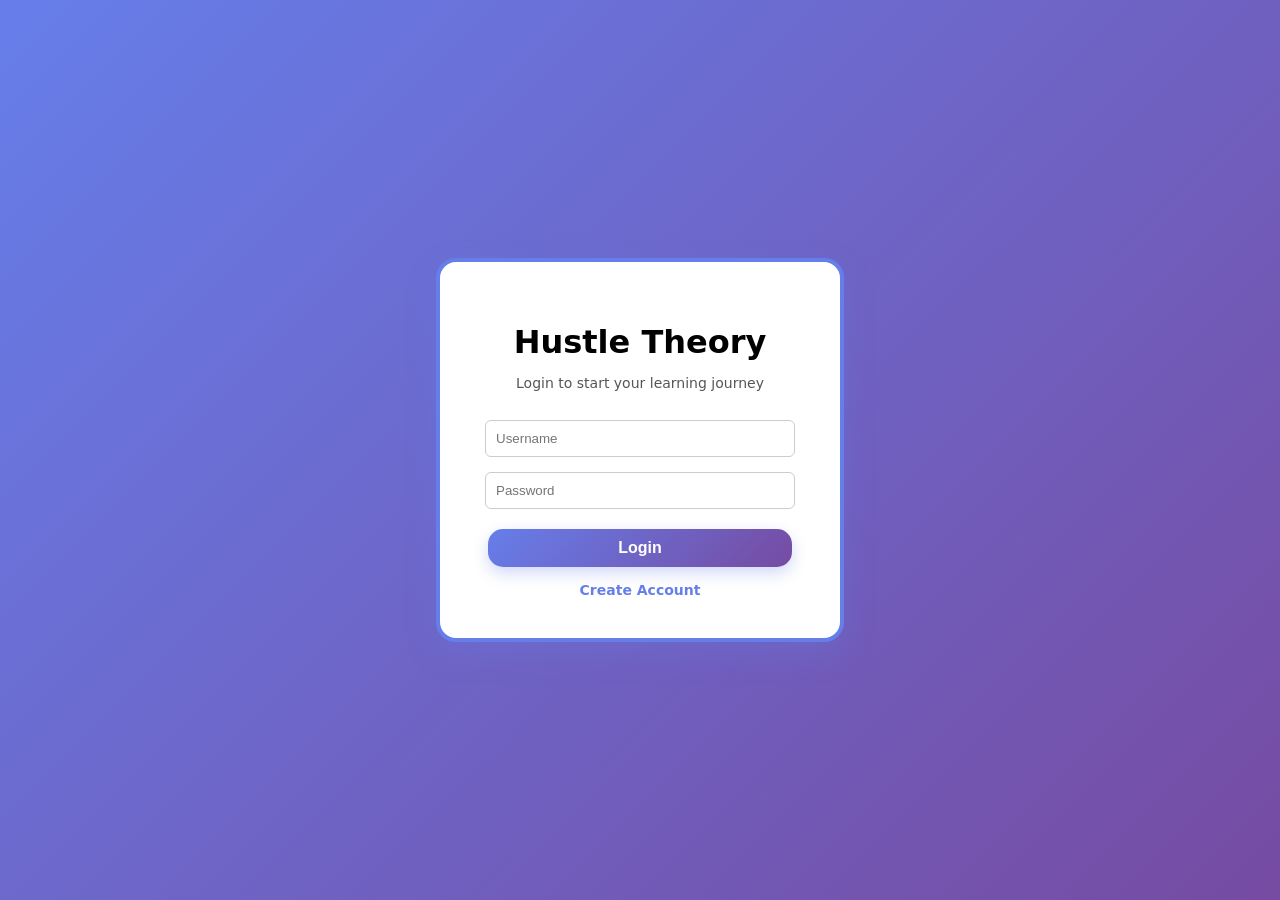
<file: index.html>
<!doctype html>
<html>
  <head>
    <title>Hustle Theory</title>
    <link rel="stylesheet" href="assets/css/style.css" />
  </head>

  <body class="dashboard-page">
    <!-- Smart Owl Mascot -->
    <div class="mascot bottom-right" id="mascot" onclick="showFinancialFact()">
      <div class="mascot-icon">🦉</div>
    </div>

    <!-- Fun Fact Popup Modal -->
    <div id="factModal" class="modal" style="display: none">
      <div class="modal-content">
        <span class="close" onclick="closeFactModal()">&times;</span>
        <div class="modal-owl">🦉</div>
        <h2>Fun Financial Fact! 💡</h2>
        <p id="factText"></p>
        <button onclick="showFinancialFact()" class="fact-btn">
          Tell me another!
        </button>
      </div>
    </div>

    <div class="navbar">
      <div><b>Hustle Theory</b></div>

      <div class="nav-links">
        <a href="#home">Home</a>
        <a href="#progress">Progress</a>
        <a href="#modules">Modules</a>
        <a href="#rewards">Rewards</a>
        <a href="wallet.html">E-Wallet</a>
        <a href="tracker.html">Tracker</a>
        <a href="challenge2.html">Challenges</a>
        <button onclick="logout()">Logout</button>
      </div>
    </div>
    <div class="hero" id="home">
      <h1>Hustle Theory</h1>
      <h2 id="welcomeUser"></h2>
      <h3>Financial Literacy Made Fun for Teens</h3>

      <p>
        Learn how to earn, save, invest, and stay safe with money through games
        and quizzes.
      </p>

      <button class="tracker-btn" onclick="openTracker()">
        📊 Track My Finances
      </button>

      <button onclick="startModule(1)">Start Learning</button>
    </div>

    <div class="dashboard-progress" id="progress">
      <h2>Your Progress</h2>

      <p id="progressText">Progress: 0% Completed</p>

      <div class="progress-bar">
        <div class="progress-fill"></div>
      </div>
    </div>

    <div class="modules" id="modules">
      <h2>Learning Modules</h2>

      <div class="module-container">
        <div class="module-card">
          <h3>💰 Income & Expenses</h3>
          <p>Learn how money comes and goes.</p>
          <p id="status1">Unlocked ✅</p>
          <button onclick="startModule(1)">Start</button>
        </div>

        <div class="module-card">
          <h3>📈 Investments</h3>
          <p>Understand how money grows.</p>
          <p id="status2">Locked 🔒</p>
          <button onclick="startModule(2)">Start</button>
        </div>

        <div class="module-card">
          <h3>🛡 Insurance</h3>
          <p>Protect yourself from risks.</p>
          <p id="status3">Locked 🔒</p>
          <button onclick="startModule(3)">Start</button>
        </div>

        <div class="module-card">
          <h3>🏛 Taxes</h3>
          <p>Learn why we pay taxes.</p>
          <p id="status4">Locked 🔒</p>
          <button onclick="startModule(4)">Start</button>
        </div>

        <div class="module-card">
          <h3>⚠ Financial Scams</h3>
          <p>Stay safe from fraud.</p>
          <p id="status5">Locked 🔒</p>
          <button onclick="startModule(5)">Start</button>
        </div>
      </div>
    </div>

    <div class="badges" id="rewards">
      <h2>Rewards & Badges</h2>

      <div id="badgeContainer">
        <p>No badges yet. Complete modules to unlock rewards!</p>
      </div>
    </div>

    <footer>
      <p>Hustle Theory – Financial Literacy for Teens</p>

      <p>College Project | 2026</p>

      <p>© 2026 Hustle Theory</p>
    </footer>

    <script src="assets/js/dashboard.js"></script>
    <script>
      // Kid-friendly content filter
      function isKidFriendly(text) {
        // Inappropriate words to filter
        const bannedWords = [
          "damn",
          "hell",
          "crap",
          "ass",
          "shit",
          "fuck",
          "bitch",
          "bastard",
          "dick",
          "pussy",
          "whore",
          "slut",
          "cunt",
          "cock",
          "piss",
          "suck",
          "sex",
          "porn",
          "xxx",
          "adult",
          "kill",
          "death",
          "die",
          "suicide",
          "drug",
          "alcohol",
          "cigarette",
          "cocaine",
          "heroin",
          "weed",
          "marijuana",
        ];

        const lowerText = text.toLowerCase();

        // Check if any banned words are in the text
        for (let word of bannedWords) {
          if (lowerText.includes(word)) {
            return false;
          }
        }

        // Check length - advice should be reasonable
        if (text.length > 500) {
          return false;
        }

        return true;
      }

      // Call Advice Slip API directly from JavaScript
      async function showFinancialFact() {
        let advice = null;
        let attempts = 0;
        const maxAttempts = 5; // Try up to 5 times to get clean advice

        try {
          // Keep fetching until we get kid-friendly advice
          while (attempts < maxAttempts && !advice) {
            const response = await fetch("https://api.adviceslip.com/advice");
            const data = await response.json();

            if (isKidFriendly(data.slip.advice)) {
              advice = data.slip.advice;
            }

            attempts++;
          }

          // If we got clean advice, show it
          if (advice) {
            document.getElementById("factText").innerText = advice;
            document.getElementById("factModal").style.display = "flex";
          } else {
            // Use fallback if we couldn't get clean advice
            throw new Error("Could not get appropriate advice");
          }
        } catch (error) {
          console.log("Using fallback advice");
          const fallbackAdvice = [
            "The best time to plant a tree was 20 years ago. The second best time is now.",
            "You're not as bad as you think you are.",
            "Don't forget to smile today!",
            "Success is not final, failure is not fatal.",
            "The only way to do great work is to love what you do.",
            "Every expert was once a beginner.",
            "Your potential is endless.",
            "Small progress is still progress.",
            "Today is a good day to learn something new.",
            "Be kind to yourself and others.",
            "Mistakes are how we learn and grow.",
            "You have the power to change your life.",
            "Great things take time.",
            "Your hard work will pay off.",
            "Believe in yourself and your dreams.",
          ];
          const randomAdvice =
            fallbackAdvice[Math.floor(Math.random() * fallbackAdvice.length)];
          document.getElementById("factText").innerText = randomAdvice;
          document.getElementById("factModal").style.display = "flex";
        }
      }

      function closeFactModal() {
        document.getElementById("factModal").style.display = "none";
      }

      // Close modal when clicking outside
      window.onclick = function (event) {
        const modal = document.getElementById("factModal");
        if (event.target === modal) {
          modal.style.display = "none";
        }
      };
    </script>
  </body>
</html>
</file>
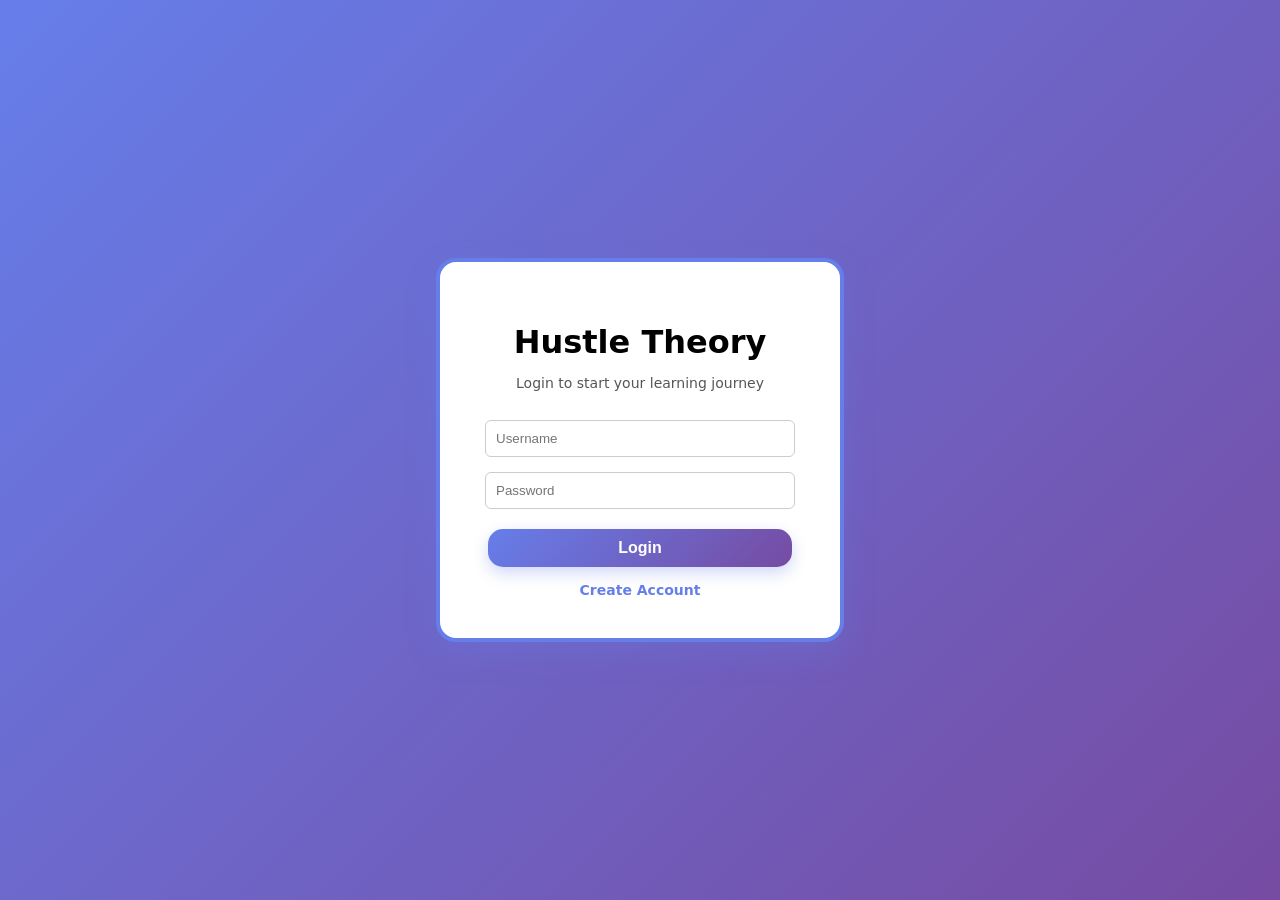
<file: auth.html>
<!doctype html>
<html>
  <head>
    <title>Login / Sign Up | Hustle Theory</title>
    <link rel="stylesheet" href="assets/css/style.css" />
  </head>
  <body class="auth-page">
    <div class="auth-box">
      <div id="loginView" class="auth-view active">
        <h1>Hustle Theory</h1>
        <p>Login to start your learning journey</p>
        <form
          onsubmit="
            login();
            return false;
          "
        >
          <input type="text" id="loginUser" placeholder="Username" />
          <input type="password" id="loginPass" placeholder="Password" />
          <button type="submit">Login</button>
        </form>
        <div class="auth-link">
          <a href="#" onclick="showSignup()">Create Account</a>
        </div>
      </div>
      <div id="signupView" class="auth-view">
        <h1>Create Account</h1>
        <input type="text" id="signupUser" placeholder="Username" />
        <input type="password" id="signupPass" placeholder="Password" />
        <button onclick="createAccount()">Sign Up</button>
        <div class="auth-link">
          Already have an account? <a href="#" onclick="showLogin()">Login</a>
        </div>
      </div>
    </div>
    <script src="assets/js/auth.js"></script>
  </body>
</html>
</file>
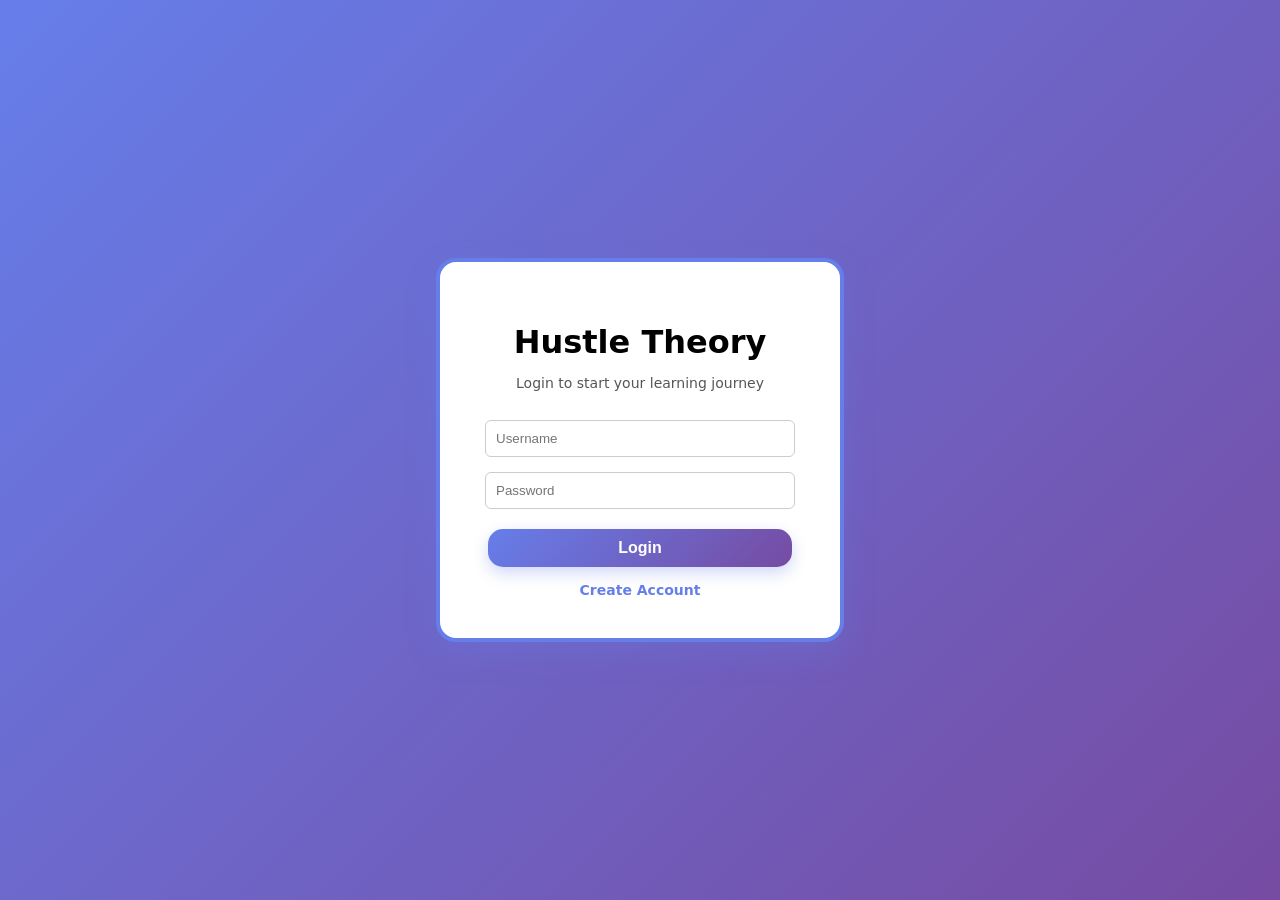
<file: challenge2.html>
<!DOCTYPE html>
<html>
  <head>
    <title>Financial Challenges - Hustle Theory</title>
    <link rel="stylesheet" href="assets/css/style.css" />
    <style>
      .challenges-container {
        max-width: 1200px;
        margin: 60px auto;
        padding: 20px;
      }

      .challenges-header {
        text-align: center;
        margin-bottom: 40px;
      }

      .challenges-header h1 {
        font-size: 2.5em;
        color: #2c3e50;
        margin-bottom: 10px;
      }

      .challenges-header p {
        font-size: 1.1em;
        color: #7f8c8d;
      }

      .stats-box {
        display: grid;
        grid-template-columns: repeat(auto-fit, minmax(200px, 1fr));
        gap: 20px;
        margin-bottom: 40px;
      }

      .stat-card {
        background: linear-gradient(135deg, #667eea 0%, #764ba2 100%);
        color: white;
        padding: 20px;
        border-radius: 10px;
        text-align: center;
      }

      .stat-card h3 {
        margin: 0 0 10px 0;
        font-size: 0.9em;
        opacity: 0.9;
      }

      .stat-value {
        font-size: 2.5em;
        font-weight: bold;
      }

      .challenges-grid {
        display: grid;
        grid-template-columns: repeat(auto-fill, minmax(300px, 1fr));
        gap: 25px;
        margin-bottom: 40px;
      }

      .challenge-card {
        background: white;
        border-radius: 12px;
        overflow: hidden;
        box-shadow: 0 5px 15px rgba(0, 0, 0, 0.1);
        transition: all 0.3s;
        cursor: pointer;
        border-top: 4px solid #667eea;
      }

      .challenge-card:hover {
        transform: translateY(-5px);
        box-shadow: 0 10px 25px rgba(0, 0, 0, 0.15);
      }

      .challenge-card.completed {
        opacity: 0.7;
        border-top-color: #28a745;
      }

      .challenge-icon {
        font-size: 3em;
        padding: 20px;
        text-align: center;
        background: linear-gradient(135deg, #667eea 0%, #764ba2 100%);
        color: white;
      }

      .challenge-card.completed .challenge-icon {
        background: linear-gradient(135deg, #28a745 0%, #20c997 100%);
      }

      .challenge-content {
        padding: 20px;
      }

      .challenge-title {
        font-size: 1.3em;
        font-weight: bold;
        color: #2c3e50;
        margin-bottom: 10px;
      }

      .challenge-description {
        color: #7f8c8d;
        margin-bottom: 15px;
        font-size: 0.95em;
        line-height: 1.5;
      }

      .challenge-reward {
        background: #f8f9fa;
        padding: 12px;
        border-radius: 6px;
        margin-bottom: 15px;
        display: flex;
        justify-content: space-between;
        align-items: center;
      }

      .reward-amount {
        background: #667eea;
        color: white;
        padding: 8px 15px;
        border-radius: 20px;
        font-weight: bold;
      }

      .challenge-button {
        width: 100%;
        padding: 12px;
        border: none;
        border-radius: 6px;
        background: #667eea;
        color: white;
        font-weight: bold;
        cursor: pointer;
        transition: all 0.3s;
      }

      .challenge-button:hover {
        background: #5568d3;
        transform: scale(1.02);
      }

      .challenge-button.completed {
        background: #28a745;
        cursor: default;
      }

      .challenge-button.completed:hover {
        background: #28a745;
        transform: none;
      }

      .challenge-detail-modal {
        position: fixed;
        top: 0;
        left: 0;
        width: 100%;
        height: 100%;
        background: rgba(0, 0, 0, 0.5);
        display: none;
        flex-direction: column;
        align-items: center;
        justify-content: center;
        z-index: 1000;
      }

      .challenge-detail-content {
        background: white;
        padding: 40px;
        border-radius: 15px;
        max-width: 600px;
        max-height: 80vh;
        overflow-y: auto;
        box-shadow: 0 10px 40px rgba(0, 0, 0, 0.3);
        animation: slideUp 0.3s ease;
      }

      @keyframes slideUp {
        from {
          transform: translateY(30px);
          opacity: 0;
        }
        to {
          transform: translateY(0);
          opacity: 1;
        }
      }

      .close-modal {
        float: right;
        font-size: 2em;
        cursor: pointer;
        color: #7f8c8d;
      }

      .close-modal:hover {
        color: #2c3e50;
      }

      .detail-icon {
        font-size: 4em;
        text-align: center;
        margin: 20px 0;
        clear: both;
      }

      .detail-title {
        font-size: 2em;
        color: #2c3e50;
        margin: 20px 0;
        text-align: center;
      }

      .detail-description {
        color: #34495e;
        line-height: 1.8;
        margin: 20px 0;
      }

      .detail-learning {
        background: #e8f4f8;
        padding: 15px;
        border-radius: 8px;
        margin: 20px 0;
        border-left: 4px solid #667eea;
      }

      .detail-learning h4 {
        margin: 0 0 10px 0;
        color: #667eea;
      }

      .detail-learning p {
        margin: 0;
        color: #34495e;
      }

      .detail-reward {
        background: #f0f8ff;
        padding: 15px;
        border-radius: 8px;
        margin: 20px 0;
        text-align: center;
        border: 2px solid #667eea;
      }

      .detail-reward p {
        margin: 0;
        color: #667eea;
        font-weight: bold;
        font-size: 1.2em;
      }

      .complete-challenge-btn {
        width: 100%;
        padding: 15px;
        background: linear-gradient(135deg, #667eea 0%, #764ba2 100%);
        color: white;
        border: none;
        border-radius: 8px;
        font-size: 1.1em;
        font-weight: bold;
        cursor: pointer;
        transition: all 0.3s;
        margin-top: 20px;
      }

      .complete-challenge-btn:hover {
        transform: scale(1.05);
        box-shadow: 0 5px 15px rgba(102, 126, 234, 0.4);
      }

      .complete-challenge-btn.completed {
        background: #28a745;
        cursor: default;
      }

      .back-link {
        display: inline-block;
        margin-bottom: 20px;
        color: #667eea;
        text-decoration: none;
        font-weight: bold;
      }

      .back-link:hover {
        text-decoration: underline;
      }
    </style>
  </head>

  <body class="challenge-page">
    <!-- Smart Owl Mascot -->
    <div class="mascot bottom-right" id="mascot" onclick="showFinancialFact()">
      <div class="mascot-icon">🦉</div>
    </div>

    <!-- Fun Fact Popup Modal -->
    <div id="factModal" class="modal" style="display: none">
      <div class="modal-content">
        <span class="close" onclick="closeFactModal()">&times;</span>
        <div class="modal-owl">🦉</div>
        <h2>Fun Financial Fact! 💡</h2>
        <p id="factText"></p>
        <button onclick="showFinancialFact()" class="fact-btn">
          Tell me another!
        </button>
      </div>
    </div>

    <div class="navbar">
      <div><b>Hustle Theory</b></div>

      <div class="nav-links">
        <a href="index.html">Home</a>
        <a href="index.html#progress">Progress</a>
        <a href="index.html#modules">Modules</a>
        <a href="index.html#rewards">Rewards</a>
        <a href="wallet.html">E-Wallet</a>
        <a href="tracker.html">Tracker</a>
        <button onclick="logout()">Logout</button>
      </div>
    </div>

    <div class="challenges-container">
      <a href="index.html" class="back-link">← Back to Dashboard</a>

      <div class="challenges-header">
        <h1>💰 Financial Challenges</h1>
        <p>Complete challenges to learn about money and earn rewards!</p>
      </div>

      <div class="stats-box">
        <div class="stat-card">
          <h3>Challenges Completed</h3>
          <div class="stat-value" id="completedCount">0</div>
        </div>
        <div class="stat-card">
          <h3>Total Earned</h3>
          <div class="stat-value" id="totalEarned">₹0</div>
        </div>
        <div class="stat-card">
          <h3>Learning Points</h3>
          <div class="stat-value" id="learningPoints">0</div>
        </div>
      </div>

      <div class="challenges-grid" id="challengesGrid"></div>
    </div>

    <!-- Challenge Detail Modal -->
    <div class="challenge-detail-modal" id="detailModal">
      <div class="challenge-detail-content">
        <span class="close-modal" onclick="closeDetail()">&times;</span>
        <div class="detail-icon" id="detailIcon"></div>
        <h2 class="detail-title" id="detailTitle"></h2>
        <div class="detail-description" id="detailDescription"></div>
        <div class="detail-learning" id="detailLearning"></div>
        <div class="detail-reward" id="detailReward"></div>
        <button class="complete-challenge-btn" id="completeBtn" onclick="completeChallenge()">
          Complete Challenge
        </button>
      </div>
    </div>

    <script src="assets/js/auth.js"></script>
    <script src="assets/js/challenge2.js"></script>
  </body>
</html>
</file>
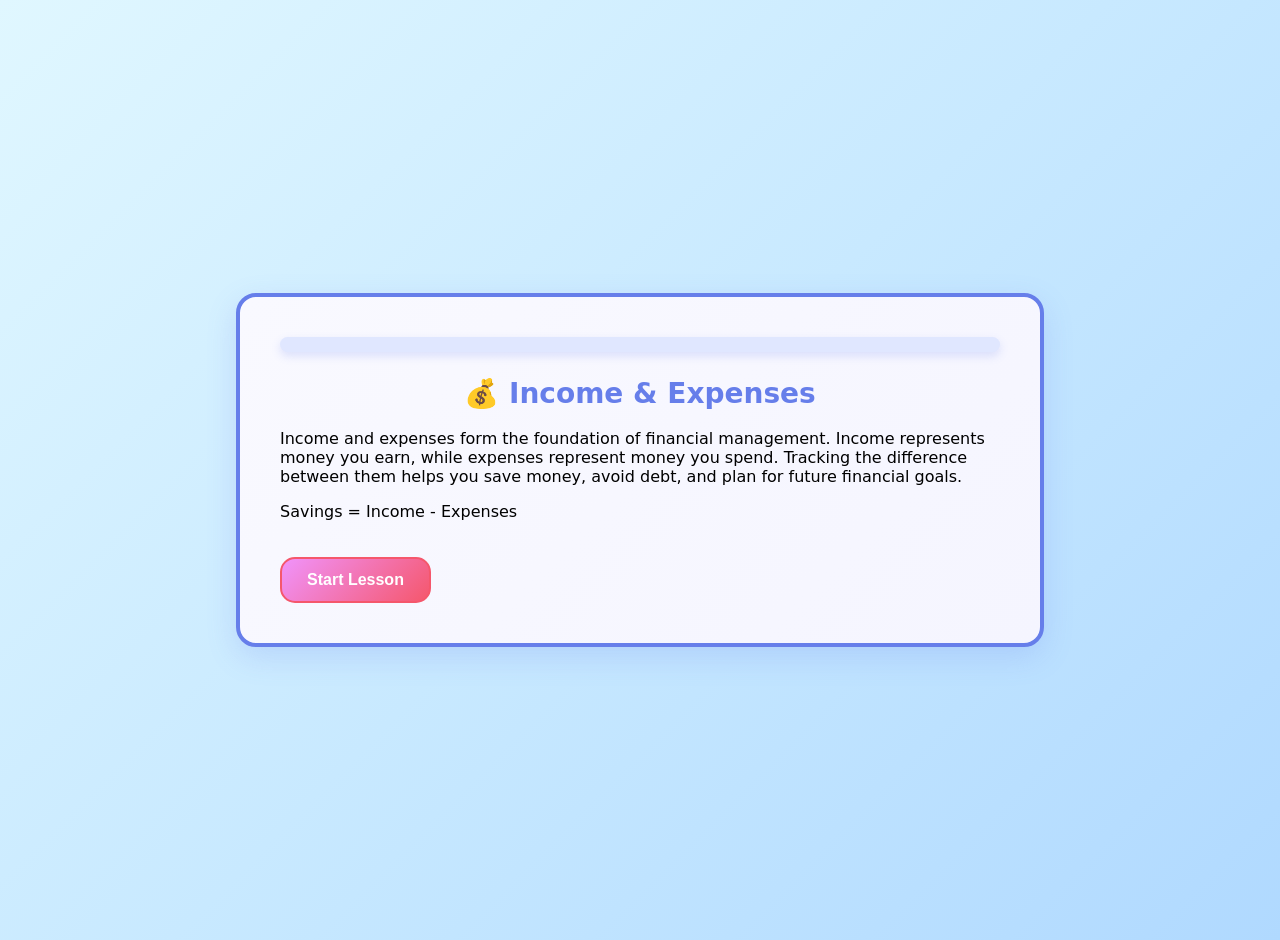
<file: module1.html>
<!doctype html>
<html>
  <head>
    <title>Income & Expenses | Hustle Theory</title>
    <link rel="stylesheet" href="assets/css/style.css" />
  </head>
  <body class="module-page">
    <div class="lesson-container">
      <div class="lesson-progress">
        <div class="lesson-progress-bar" id="lessonProgress"></div>
      </div>
      <div id="lessonContent">
        <h1>💰 Income & Expenses</h1>
        <p>
          Income and expenses form the foundation of financial management.
          Income represents money you earn, while expenses represent money you
          spend. Tracking the difference between them helps you save money,
          avoid debt, and plan for future financial goals.
        </p>
        <p>Savings = Income - Expenses</p>
        <button onclick="nextStep()">Start Lesson</button>
      </div>
    </div>
    <script src="assets/js/module1.js"></script>
  </body>
</html>
</file>
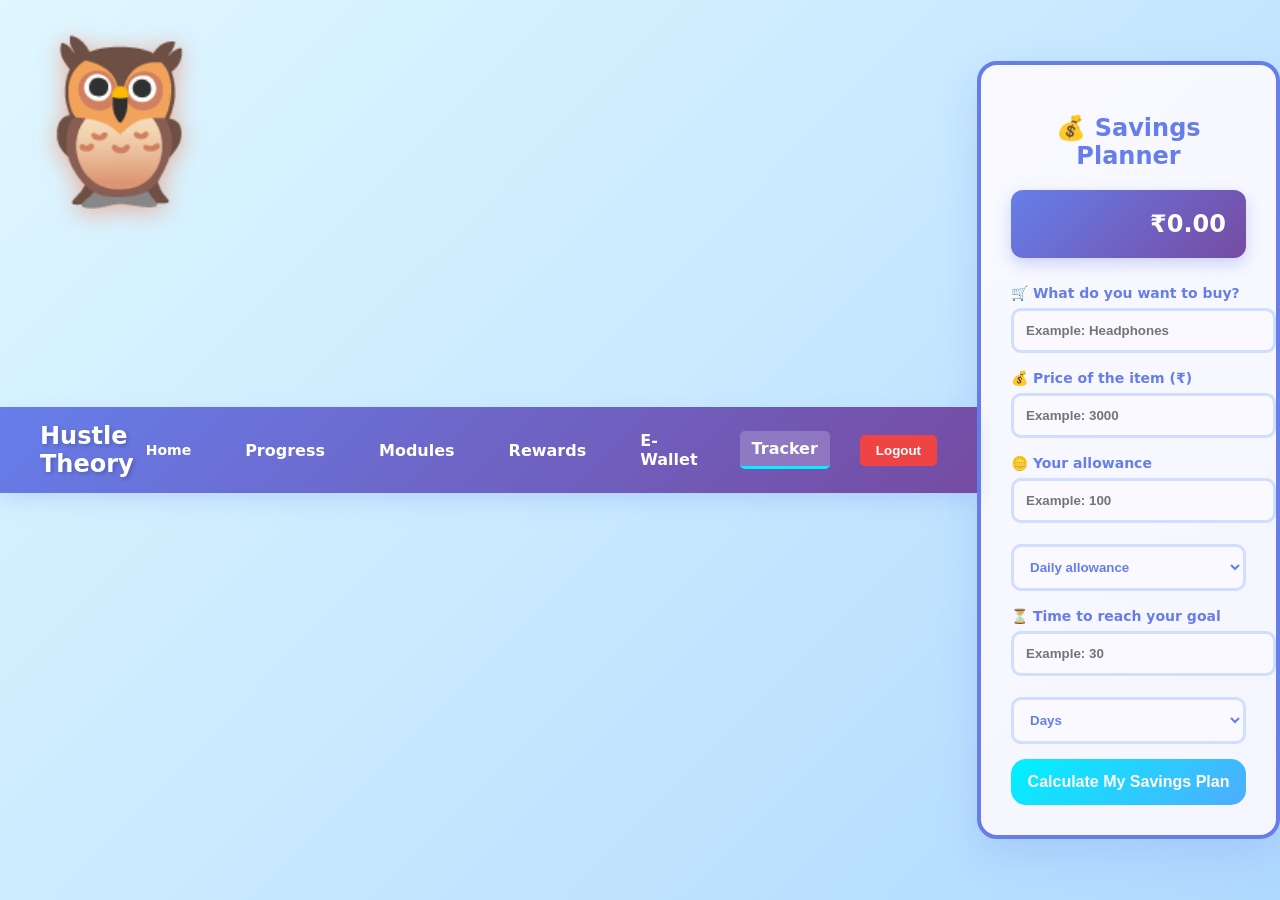
<file: tracker.html>
<!doctype html>
<html>
  <head>
    <title>Savings Planner | Hustle Theory</title>
    <link rel="stylesheet" href="assets/css/style.css" />
  </head>

  <body class="tracker-page">
    <!-- Navbar -->
    <div class="navbar">
      <div><b>Hustle Theory</b></div>
      <div class="nav-links">
        <a href="index.html#home" class="nav-center">Home</a>
        <a href="index.html#progress">Progress</a>
        <a href="index.html#modules">Modules</a>
        <a href="index.html#rewards">Rewards</a>
        <a href="wallet.html">E-Wallet</a>
        <a href="tracker.html" class="active">Tracker</a>
        <button onclick="logout()">Logout</button>
      </div>
    </div>

    <!-- Smart Owl Mascot -->
    <div class="mascot bottom-right" onclick="mascotSpeak()">
      <div class="mascot-icon">🦉</div>
    </div>

    <div class="tracker-card">
      <h2>💰 Savings Planner</h2>

      <div class="display" id="display">₹0.00</div>

      <label>🛒 What do you want to buy?</label>
      <input type="text" id="item" placeholder="Example: Headphones" />

      <label>💰 Price of the item (₹)</label>
      <input type="number" id="price" placeholder="Example: 3000" />

      <label>🪙 Your allowance</label>
      <input type="number" id="allowance" placeholder="Example: 100" />

      <select id="allowanceType">
        <option value="daily">Daily allowance</option>
        <option value="weekly">Weekly allowance</option>
        <option value="monthly">Monthly allowance</option>
      </select>

      <label>⏳ Time to reach your goal</label>
      <input type="number" id="time" placeholder="Example: 30" />

      <select id="timeType">
        <option value="days">Days</option>
        <option value="weeks">Weeks</option>
        <option value="months">Months</option>
      </select>

      <button onclick="calculate()">Calculate My Savings Plan</button>

      <div class="result" id="result">
        <p id="summary"></p>

        <p id="saveDaily"></p>
        <p id="saveWeekly"></p>

        <div class="tracker-progress">
          <div class="tracker-bar" id="bar"></div>
        </div>
      </div>
    </div>

    <script src="assets/js/tracker.js"></script>
    <script>
      function logout() {
        localStorage.removeItem("loggedInUser");
        localStorage.removeItem("userId");
        window.location.href = "auth.html";
      }

      function mascotSpeak() {
        const messages = [
          "Every rupee counts! 💰",
          "Save smart, earn big! 📈",
          "Your goal is within reach! 🎯",
          "Financial discipline wins! 💪",
          "Keep saving! You're awesome! 🌟",
        ];
        alert(messages[Math.floor(Math.random() * messages.length)]);
      }
    </script>
  </body>
</html>
</file>
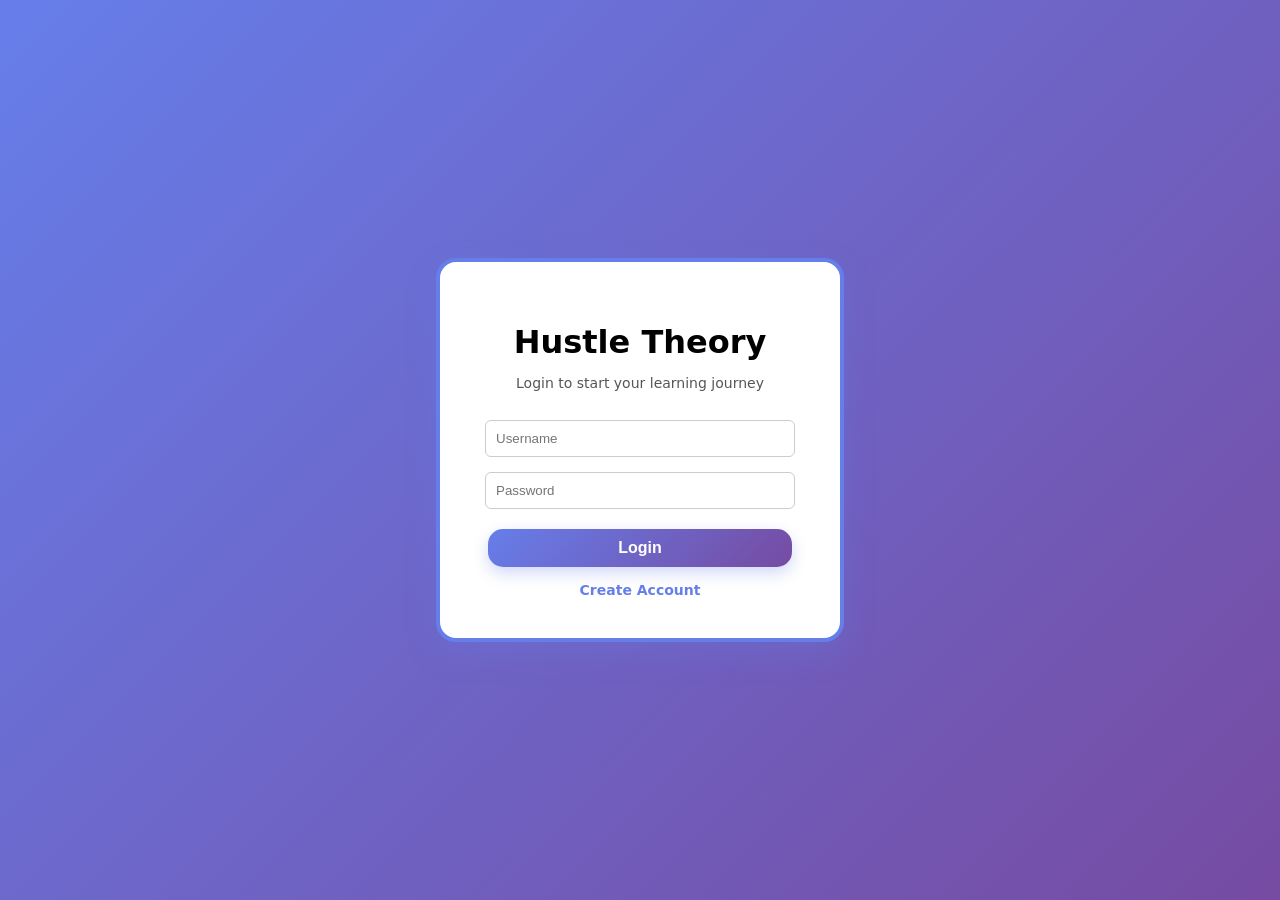
<file: wallet.html>
<!doctype html>
<html>
  <head>
    <title>My E-Wallet - Hustle Theory</title>
    <link rel="stylesheet" href="assets/css/style.css" />
    <style>
      .wallet-container {
        max-width: 800px;
        margin: 40px auto;
        padding: 20px;
      }

      .wallet-display {
        background: linear-gradient(135deg, #667eea, #764ba2);
        color: white;
        padding: 40px;
        border-radius: 20px;
        text-align: center;
        margin-bottom: 30px;
        box-shadow: 0 10px 30px rgba(102, 126, 234, 0.3);
      }

      .wallet-display h2 {
        margin: 0;
        font-size: 18px;
        opacity: 0.9;
      }

      .wallet-amount {
        font-size: 48px;
        font-weight: bold;
        margin: 15px 0;
      }

      .currency {
        font-size: 28px;
        margin-left: 10px;
      }

      .wallet-actions {
        display: flex;
        gap: 15px;
        margin-bottom: 30px;
      }

      .wallet-actions button {
        flex: 1;
        padding: 15px;
        border: none;
        border-radius: 15px;
        font-size: 16px;
        font-weight: bold;
        cursor: pointer;
        transition: all 0.3s ease;
      }

      .btn-add {
        background: linear-gradient(135deg, #00f2fe, #4facfe);
        color: white;
      }

      .btn-add:hover {
        transform: scale(1.05);
        box-shadow: 0 8px 20px rgba(79, 172, 254, 0.4);
      }

      .btn-spend {
        background: linear-gradient(135deg, #f093fb, #f5576c);
        color: white;
      }

      .btn-spend:hover {
        transform: scale(1.05);
        box-shadow: 0 8px 20px rgba(245, 87, 108, 0.4);
      }

      .modal {
        display: none;
        position: fixed;
        z-index: 1000;
        left: 0;
        top: 0;
        width: 100%;
        height: 100%;
        background-color: rgba(0, 0, 0, 0.6);
        align-items: center;
        justify-content: center;
      }

      .modal.active {
        display: flex;
      }

      .modal-dialog {
        background: white;
        padding: 30px;
        border-radius: 20px;
        max-width: 400px;
        width: 90%;
        box-shadow: 0 15px 40px rgba(0, 0, 0, 0.3);
      }

      .modal-dialog h3 {
        margin-top: 0;
        color: #667eea;
        font-size: 24px;
      }

      .form-group {
        margin-bottom: 20px;
      }

      .form-group label {
        display: block;
        margin-bottom: 8px;
        font-weight: bold;
        color: #667eea;
      }

      .form-group input,
      .form-group textarea {
        width: 100%;
        padding: 10px;
        border: 2px solid #d0deff;
        border-radius: 8px;
        font-size: 16px;
        font-family: inherit;
      }

      .form-group textarea {
        resize: vertical;
        min-height: 80px;
      }

      .modal-buttons {
        display: flex;
        gap: 10px;
      }

      .modal-buttons button {
        flex: 1;
        padding: 12px;
        border: none;
        border-radius: 10px;
        font-weight: bold;
        cursor: pointer;
        transition: all 0.3s ease;
      }

      .btn-submit {
        background: linear-gradient(135deg, #667eea, #764ba2);
        color: white;
      }

      .btn-submit:hover {
        transform: scale(1.05);
      }

      .btn-cancel {
        background: #f0f4ff;
        color: #667eea;
      }

      .btn-cancel:hover {
        background: #e8ecff;
      }

      .close {
        color: #667eea;
        float: right;
        font-size: 28px;
        font-weight: bold;
        cursor: pointer;
        transition: all 0.3s ease;
      }

      .close:hover {
        color: #764ba2;
      }

      .history-section {
        background: white;
        padding: 20px;
        border-radius: 15px;
        box-shadow: 0 6px 20px rgba(0, 0, 0, 0.1);
      }

      .history-section h3 {
        color: #667eea;
        margin-top: 0;
      }

      .sort-options {
        margin-bottom: 20px;
        display: flex;
        gap: 10px;
      }

      .sort-options button {
        padding: 10px 20px;
        border: 2px solid #d0deff;
        background: white;
        color: #667eea;
        border-radius: 10px;
        cursor: pointer;
        font-weight: bold;
        transition: all 0.3s ease;
      }

      .sort-options button.active {
        background: #667eea;
        color: white;
      }

      .sort-options button:hover {
        background: #f0f4ff;
      }

      .transaction {
        padding: 15px;
        margin-bottom: 10px;
        border-left: 4px solid #d0deff;
        border-radius: 8px;
        background: #f9f9ff;
        display: flex;
        justify-content: space-between;
        align-items: center;
      }

      .transaction.added {
        border-left-color: #00f2fe;
        background: #e0f7ff;
      }

      .transaction.spent {
        border-left-color: #f5576c;
        background: #ffe0e6;
      }

      .transaction-info {
        flex: 1;
      }

      .transaction-type {
        font-weight: bold;
        margin-bottom: 5px;
      }

      .transaction-type.added {
        color: #00a8cc;
      }

      .transaction-type.spent {
        color: #c41e3a;
      }

      .transaction-reason {
        font-size: 14px;
        color: #666;
        margin-bottom: 5px;
      }

      .transaction-date {
        font-size: 12px;
        color: #999;
      }

      .transaction-amount {
        font-size: 20px;
        font-weight: bold;
        text-align: right;
      }

      .transaction-amount.added {
        color: #00a8cc;
      }

      .transaction-amount.added:before {
        content: "+";
      }

      .transaction-amount.spent {
        color: #c41e3a;
      }

      .transaction-amount.spent:before {
        content: "-";
      }

      .empty-message {
        text-align: center;
        padding: 40px;
        color: #999;
      }

      .success-message {
        background: #e0f7ff;
        color: #00a8cc;
        padding: 15px;
        border-radius: 10px;
        margin-bottom: 20px;
        text-align: center;
        font-weight: bold;
      }

      .error-message {
        background: #ffe0e6;
        color: #c41e3a;
        padding: 15px;
        border-radius: 10px;
        margin-bottom: 20px;
        text-align: center;
        font-weight: bold;
      }
    </style>
  </head>

  <body class="dashboard-page">
    <!-- Navbar -->
    <div class="navbar">
      <div><b>Hustle Theory</b></div>
      <div class="nav-links">
        <a href="index.html#home" class="nav-center">Home</a>
        <a href="index.html#progress">Progress</a>
        <a href="index.html#modules">Modules</a>
        <a href="index.html#rewards">Rewards</a>
        <a href="wallet.html" class="active">E-Wallet</a>
        <a href="tracker.html">Tracker</a>
        <button onclick="logout()">Logout</button>
      </div>
    </div>

    <!-- Main Content -->
    <div class="wallet-container">
      <!-- Wallet Display -->
      <div class="wallet-display">
        <h2>💰 My E-Wallet</h2>
        <div class="wallet-amount">
          ₹<span id="walletBalance">0</span>
          <span class="currency">💳</span>
        </div>
        <p id="walletStatus">Loading wallet...</p>
      </div>

      <!-- Action Buttons -->
      <div class="wallet-actions">
        <button class="btn-add" onclick="openAddModal()">💵 Add Money</button>
        <button class="btn-spend" onclick="openSpendModal()">
          💸 Spend Money
        </button>
      </div>

      <!-- Messages -->
      <div id="successMessage"></div>
      <div id="errorMessage"></div>

      <!-- Transaction History -->
      <div class="history-section">
        <h3>📜 Transaction History</h3>

        <div class="sort-options">
          <button class="active" onclick="sortTransactions('all')" id="btnAll">
            All Transactions
          </button>
          <button onclick="sortTransactions('added')" id="btnAdded">
            💰 Added
          </button>
          <button onclick="sortTransactions('spent')" id="btnSpent">
            💸 Spent
          </button>
        </div>

        <div id="transactionList"></div>
      </div>
    </div>

    <!-- Add Money Modal -->
    <div id="addModal" class="modal">
      <div class="modal-dialog">
        <span class="close" onclick="closeAddModal()">&times;</span>
        <h3>💰 Add Money</h3>
        <div class="form-group">
          <label>Amount (₹)</label>
          <input
            type="number"
            id="addAmount"
            placeholder="Enter amount"
            step="0.01"
            min="0"
          />
        </div>
        <div class="form-group">
          <label>How did you get this money?</label>
          <textarea
            id="addReason"
            placeholder="e.g., Allowance from parents, Gift from aunt, Saved from chores..."
          ></textarea>
        </div>
        <div class="modal-buttons">
          <button class="btn-submit" onclick="submitAddMoney()">
            Add Money
          </button>
          <button class="btn-cancel" onclick="closeAddModal()">Cancel</button>
        </div>
      </div>
    </div>

    <!-- Spend Money Modal -->
    <div id="spendModal" class="modal">
      <div class="modal-dialog">
        <span class="close" onclick="closeSpendModal()">&times;</span>
        <h3>💸 Spend Money</h3>
        <div class="form-group">
          <label>Amount (₹)</label>
          <input
            type="number"
            id="spendAmount"
            placeholder="Enter amount"
            step="0.01"
            min="0"
          />
        </div>
        <div class="form-group">
          <label>What did you spend it on?</label>
          <textarea
            id="spendReason"
            placeholder="e.g., Bought books, Movie ticket, Food, Games..."
          ></textarea>
        </div>
        <div class="modal-buttons">
          <button class="btn-submit" onclick="submitSpendMoney()">
            Spend Money
          </button>
          <button class="btn-cancel" onclick="closeSpendModal()">Cancel</button>
        </div>
      </div>
    </div>

    <script>
      const API_URL = "http://localhost:5000/api";
      let userId = parseInt(localStorage.getItem("userId")) || null;
      let user = localStorage.getItem("loggedInUser");
      let currentSort = "all";
      let allTransactions = [];

      // Check if user is logged in
      if (!user || !userId) {
        window.location.href = "auth.html";
      }

      // Load wallet on page load
      window.onload = function () {
        loadWallet();
      };

      function logout() {
        localStorage.removeItem("loggedInUser");
        localStorage.removeItem("userId");
        window.location.href = "auth.html";
      }

      async function loadWallet() {
        try {
          const response = await fetch(`${API_URL}/wallet/${userId}`);
          const data = await response.json();

          document.getElementById("walletBalance").innerText =
            data.balance.toFixed(2);
          document.getElementById("walletStatus").innerText =
            "Your current balance";

          allTransactions = data.transactions;
          displayTransactions("all");
        } catch (error) {
          console.log("Error loading wallet:", error);
          showError("Could not load wallet data");
        }
      }

      function openAddModal() {
        document.getElementById("addModal").classList.add("active");
      }

      function closeAddModal() {
        document.getElementById("addModal").classList.remove("active");
        document.getElementById("addAmount").value = "";
        document.getElementById("addReason").value = "";
      }

      function openSpendModal() {
        document.getElementById("spendModal").classList.add("active");
      }

      function closeSpendModal() {
        document.getElementById("spendModal").classList.remove("active");
        document.getElementById("spendAmount").value = "";
        document.getElementById("spendReason").value = "";
      }

      async function submitAddMoney() {
        const amount = parseFloat(document.getElementById("addAmount").value);
        const reason = document.getElementById("addReason").value.trim();

        if (!amount || amount <= 0) {
          showError("Please enter a valid amount!");
          return;
        }

        if (!reason) {
          showError("Please tell us how you got this money!");
          return;
        }

        try {
          const response = await fetch(`${API_URL}/wallet/add`, {
            method: "POST",
            headers: { "Content-Type": "application/json" },
            body: JSON.stringify({
              user_id: userId,
              amount: amount,
              reason: reason,
            }),
          });

          const data = await response.json();

          if (response.ok) {
            closeAddModal();
            loadWallet();
            showSuccess(
              `🎉 Great! You added ₹${amount.toFixed(2)}! ${getCheerfulMessage()}`,
            );
          } else {
            showError(data.error || "Failed to add money");
          }
        } catch (error) {
          showError("Error adding money: " + error);
        }
      }

      async function submitSpendMoney() {
        const amount = parseFloat(document.getElementById("spendAmount").value);
        const reason = document.getElementById("spendReason").value.trim();

        if (!amount || amount <= 0) {
          showError("Please enter a valid amount!");
          return;
        }

        if (!reason) {
          showError("Please tell us what you spent it on!");
          return;
        }

        try {
          const response = await fetch(`${API_URL}/wallet/spend`, {
            method: "POST",
            headers: { "Content-Type": "application/json" },
            body: JSON.stringify({
              user_id: userId,
              amount: amount,
              reason: reason,
            }),
          });

          const data = await response.json();

          if (response.ok) {
            closeSpendModal();
            loadWallet();
            showSuccess(
              `✅ Tracked spending of ₹${amount.toFixed(2)}! Smart spending! 💡`,
            );
          } else {
            showError(data.error || "Failed to spend money");
          }
        } catch (error) {
          showError("Error spending money: " + error);
        }
      }

      function getCheerfulMessage() {
        const messages = [
          "Keep saving! 💪",
          "You're building wealth! 🚀",
          "Every rupee counts! 💎",
          "Awesome! Keep it up! 🌟",
          "You're getting richer! 💰",
        ];
        return messages[Math.floor(Math.random() * messages.length)];
      }

      function displayTransactions(type) {
        currentSort = type;
        const filtered =
          type === "all"
            ? allTransactions
            : allTransactions.filter((t) => t.transaction_type === type);

        const listDiv = document.getElementById("transactionList");

        if (filtered.length === 0) {
          listDiv.innerHTML =
            '<div class="empty-message">No transactions yet. Start adding or spending money! 💳</div>';
          return;
        }

        listDiv.innerHTML = filtered
          .map((t) => {
            const date = new Date(t.created_at).toLocaleDateString("en-IN", {
              year: "numeric",
              month: "short",
              day: "numeric",
              hour: "2-digit",
              minute: "2-digit",
            });

            return `
          <div class="transaction ${t.transaction_type}">
            <div class="transaction-info">
              <div class="transaction-type ${t.transaction_type}">
                ${
                  t.transaction_type === "added"
                    ? "💰 Money Added"
                    : "💸 Money Spent"
                }
              </div>
              <div class="transaction-reason">${t.reason}</div>
              <div class="transaction-date">${date}</div>
            </div>
            <div class="transaction-amount ${t.transaction_type}">
              ₹${t.amount.toFixed(2)}
            </div>
          </div>
        `;
          })
          .join("");
      }

      function sortTransactions(type) {
        // Update button styles
        document.getElementById("btnAll").classList.remove("active");
        document.getElementById("btnAdded").classList.remove("active");
        document.getElementById("btnSpent").classList.remove("active");

        if (type === "all")
          document.getElementById("btnAll").classList.add("active");
        else if (type === "added")
          document.getElementById("btnAdded").classList.add("active");
        else document.getElementById("btnSpent").classList.add("active");

        displayTransactions(type);
      }

      function showSuccess(message) {
        const div = document.getElementById("successMessage");
        div.innerHTML = `<div class="success-message">${message}</div>`;
        setTimeout(() => {
          div.innerHTML = "";
        }, 4000);
      }

      function showError(message) {
        const div = document.getElementById("errorMessage");
        div.innerHTML = `<div class="error-message">❌ ${message}</div>`;
        setTimeout(() => {
          div.innerHTML = "";
        }, 4000);
      }

      // Close modals on outside click
      window.onclick = function (event) {
        const addModal = document.getElementById("addModal");
        const spendModal = document.getElementById("spendModal");

        if (event.target === addModal) {
          closeAddModal();
        }
        if (event.target === spendModal) {
          closeSpendModal();
        }
      };
    </script>
  </body>
</html>
</file>
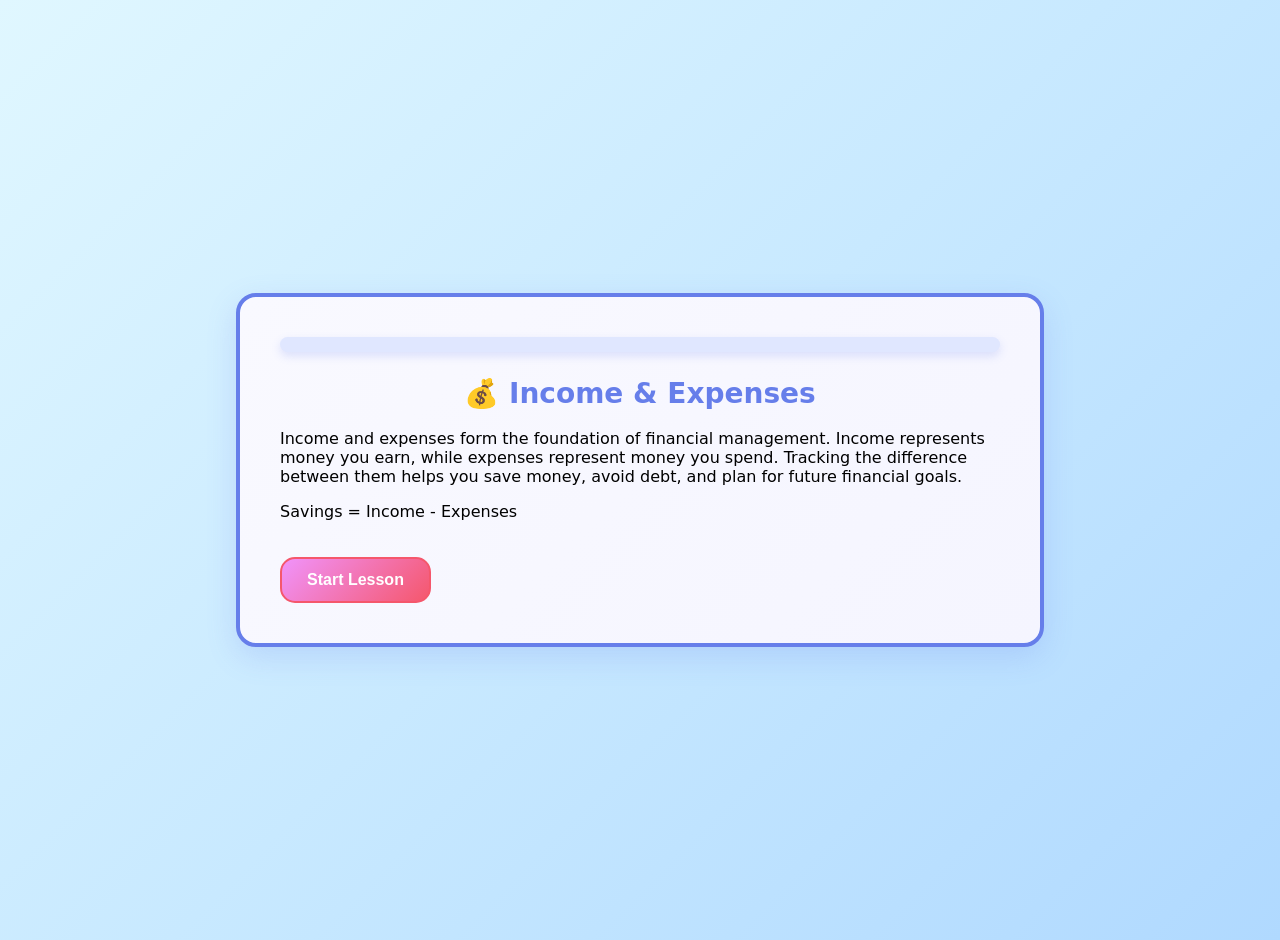
<file: modules/module1.html>
<!doctype html>
<html>
  <head>
    <title>Income & Expenses | Hustle Theory</title>
    <link rel="stylesheet" href="../assets/css/style.css" />
  </head>
  <body class="module-page">
    <div class="lesson-container">
      <div class="lesson-progress">
        <div class="lesson-progress-bar" id="lessonProgress"></div>
      </div>
      <div id="lessonContent">
        <h1>💰 Income & Expenses</h1>
        <p>
          Income and expenses form the foundation of financial management.
          Income represents money you earn, while expenses represent money you
          spend. Tracking the difference between them helps you save money,
          avoid debt, and plan for future financial goals.
        </p>
        <p>Savings = Income - Expenses</p>
        <button onclick="nextStep()">Start Lesson</button>
      </div>
    </div>
    <script src="../assets/js/module1.js"></script>
  </body>
</html>
</file>
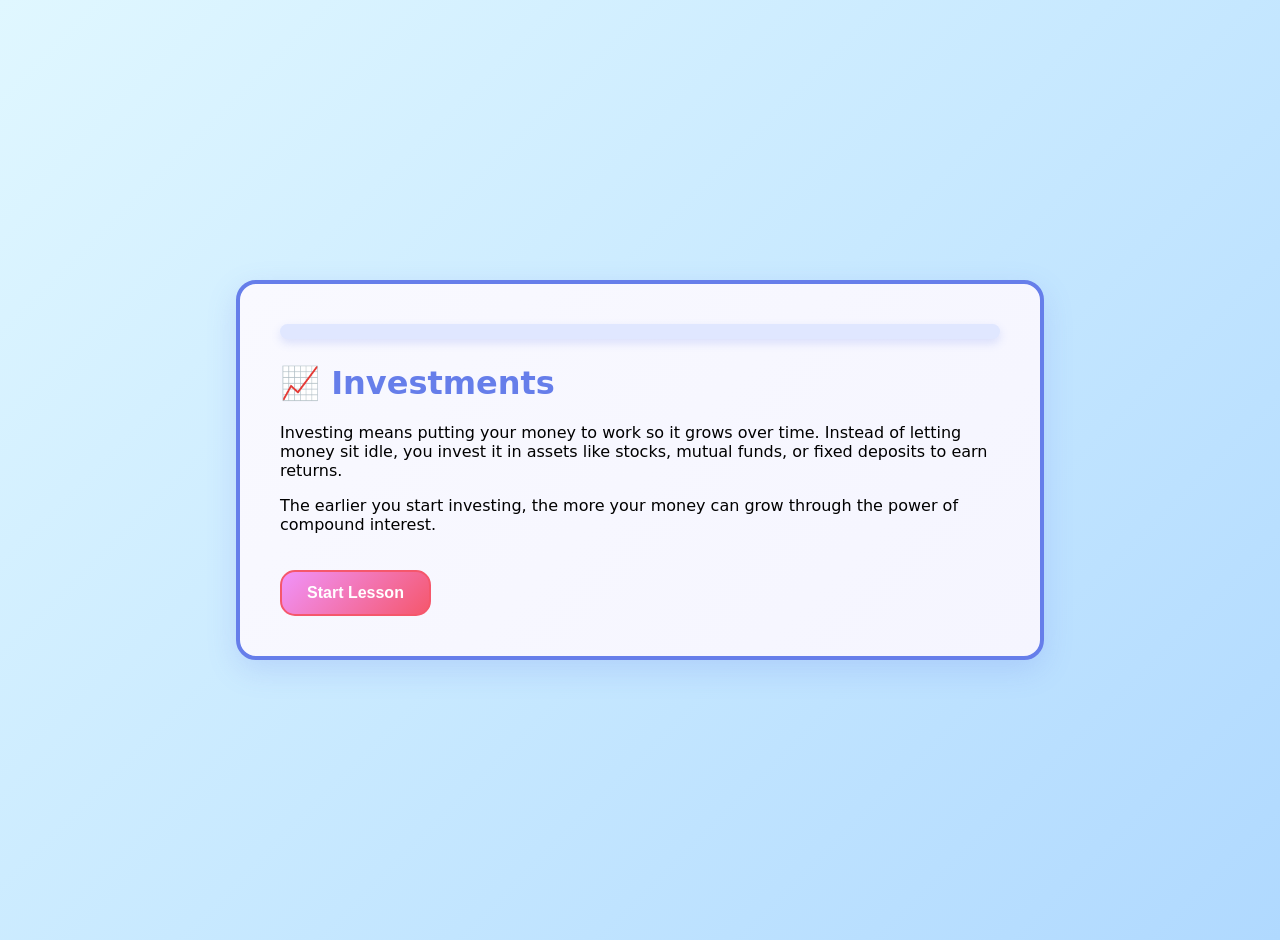
<file: modules/module2.html>
<!DOCTYPE html>
<html>
<head>
<title>Investments | Hustle Theory</title>
<link rel="stylesheet" href="../assets/css/style.css" />
</head>
<body class="module-page">
<div class="container">
<div class="progress"><div class="progress-bar" id="lessonProgress"></div></div>
<div id="lessonContent">
<h1>📈 Investments</h1>
<p>Investing means putting your money to work so it grows over time. Instead of letting money sit idle, you invest it in assets like stocks, mutual funds, or fixed deposits to earn returns.</p>
<p>The earlier you start investing, the more your money can grow through the power of compound interest.</p>
<button onclick="nextStep()">Start Lesson</button>
</div>
</div>
<script src="../assets/js/module2.js"></script>
</body>
</html>
</file>
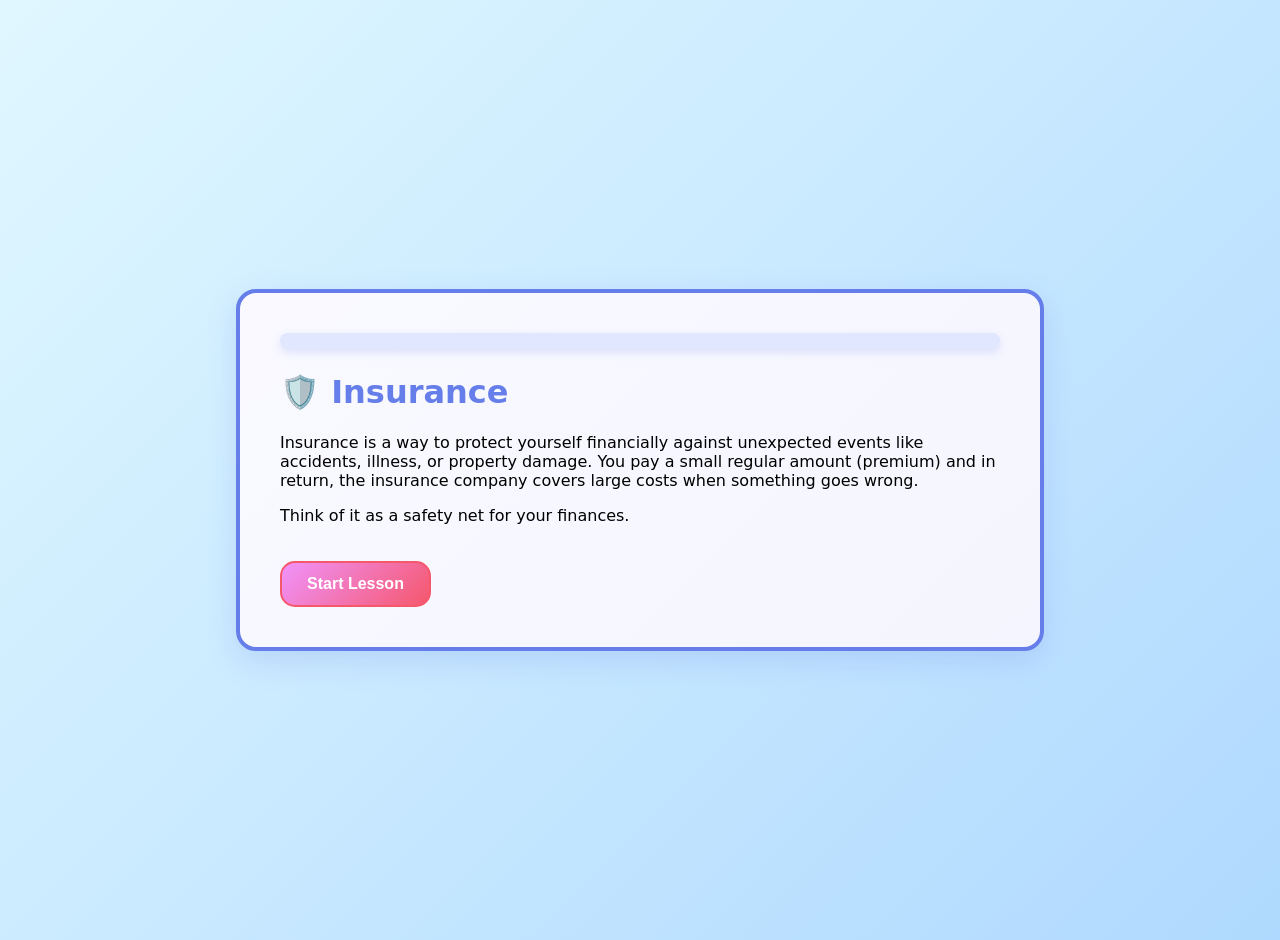
<file: modules/module3.html>
<!DOCTYPE html>
<html>
<head>
<title>Insurance | Hustle Theory</title>
<link rel="stylesheet" href="../assets/css/style.css" />
</head>
<body class="module-page">
<div class="container">
<div class="progress"><div class="progress-bar" id="lessonProgress"></div></div>
<div id="lessonContent">
<h1>🛡️ Insurance</h1>
<p>Insurance is a way to protect yourself financially against unexpected events like accidents, illness, or property damage. You pay a small regular amount (premium) and in return, the insurance company covers large costs when something goes wrong.</p>
<p>Think of it as a safety net for your finances.</p>
<button onclick="nextStep()">Start Lesson</button>
</div>
</div>
<script src="../assets/js/module3.js"></script>
</body>
</html>
</file>
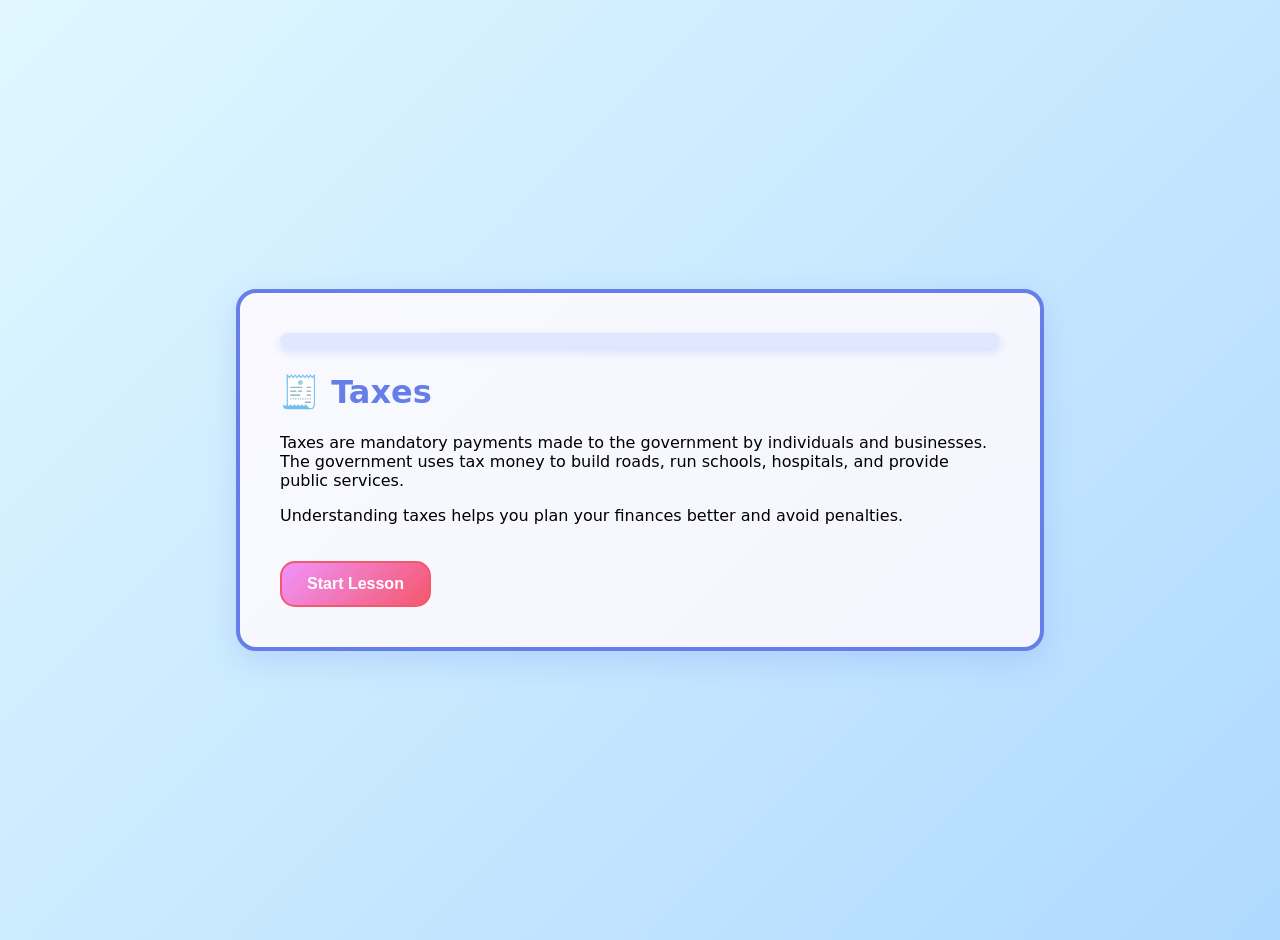
<file: modules/module4.html>
<!DOCTYPE html>
<html>
<head>
<title>Taxes | Hustle Theory</title>
<link rel="stylesheet" href="../assets/css/style.css" />
</head>
<body class="module-page">
<div class="container">
<div class="progress"><div class="progress-bar" id="lessonProgress"></div></div>
<div id="lessonContent">
<h1>🧾 Taxes</h1>
<p>Taxes are mandatory payments made to the government by individuals and businesses. The government uses tax money to build roads, run schools, hospitals, and provide public services.</p>
<p>Understanding taxes helps you plan your finances better and avoid penalties.</p>
<button onclick="nextStep()">Start Lesson</button>
</div>
</div>
<script src="../assets/js/module4.js"></script>
</body>
</html>
</file>
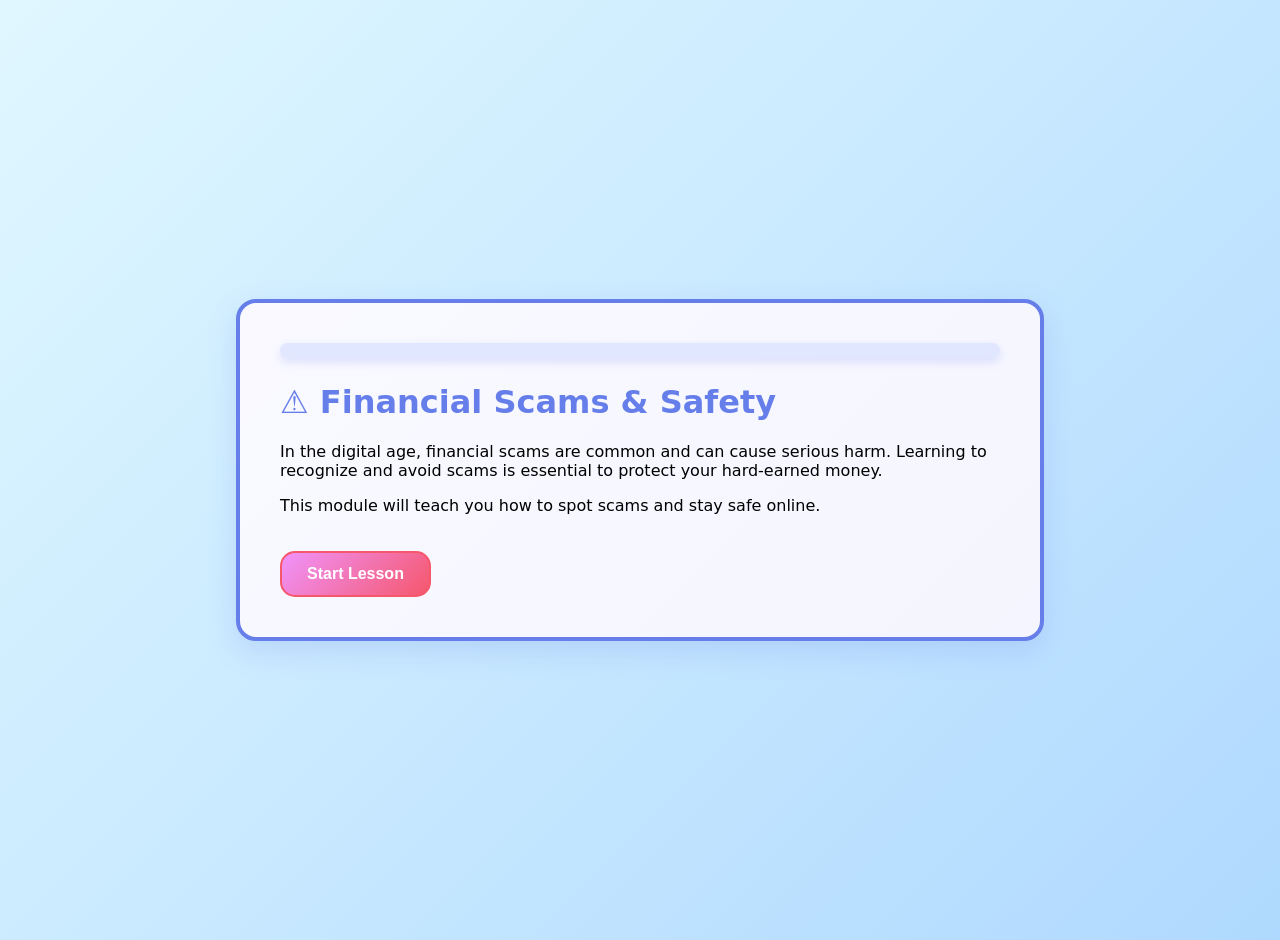
<file: modules/module5.html>
<!DOCTYPE html>
<html>
<head>
<title>Financial Scams & Safety | Hustle Theory</title>
<link rel="stylesheet" href="../assets/css/style.css" />
</head>
<body class="module-page">
<div class="container">
<div class="progress"><div class="progress-bar" id="lessonProgress"></div></div>
<div id="lessonContent">
<h1>⚠️ Financial Scams & Safety</h1>
<p>In the digital age, financial scams are common and can cause serious harm. Learning to recognize and avoid scams is essential to protect your hard-earned money.</p>
<p>This module will teach you how to spot scams and stay safe online.</p>
<button onclick="nextStep()">Start Lesson</button>
</div>
</div>
<script src="../assets/js/module5.js"></script>
</body>
</html>
</file>
<file: assets/css/style.css>
/* css style file */
html {
  scroll-behavior: smooth;
}

body {
  font-family: "Comic Sans MS", "Baloo 2", system-ui, sans-serif;
  margin: 0;
  background: linear-gradient(135deg, #e0f7ff 0%, #c8e9ff 50%, #b0d9ff 100%);
  min-height: 100vh;
}

/* ============ MASCOT STYLES ============ */
.mascot {
  position: fixed;
  width: 180px;
  height: 180px;
  cursor: pointer;
  z-index: 100;
  top: 30px;
  left: 30px;
  display: flex;
  align-items: center;
  justify-content: center;
}

.mascot-icon {
  font-size: 160px;
  text-align: center;
  filter: drop-shadow(0 4px 12px rgba(255, 69, 0, 0.4));
  animation: mascotIdle 0.2s ease-in-out 1;
  transform-origin: top center;
}

/* Idle state - no animation */
@keyframes mascotIdle {
  0%,
  100% {
    transform: rotateZ(0deg);
  }
}

/* Wing flapping animation - 0.8s duration */
@keyframes mascotWing {
  0%,
  100% {
    transform: rotateZ(-8deg);
  }
  25% {
    transform: rotateZ(8deg);
  }
  50% {
    transform: rotateZ(-8deg);
  }
  75% {
    transform: rotateZ(8deg);
  }
}

/* Blinking animation - 1s duration */
@keyframes mascotBlink {
  0%,
  10%,
  20%,
  100% {
    opacity: 1;
  }
  15%,
  25% {
    opacity: 0.3;
  }
}

/* Periodic animation: blink + wing flap every 7 seconds */
.mascot-icon:hover {
  animation: mascotWing 0.8s ease-in-out 3;
}

.mascot:hover .mascot-icon {
  animation: mascotBlink 1s ease-in-out 2;
}

.mascot::before {
  content: none;
}

/* ============ BUTTON ANIMATIONS ============ */
button {
  transition:
    transform 0.2s ease,
    box-shadow 0.2s ease;
}

button:hover {
  transform: scale(1.05) rotate(1deg);
  box-shadow: 0 6px 20px rgba(0, 0, 0, 0.15);
}

button:active {
  transform: scale(0.98);
}

.hero button {
  animation: buttonPulse 2s ease-in-out infinite;
}

@keyframes buttonPulse {
  0%,
  100% {
    box-shadow: 0 0 0 0 rgba(79, 70, 229, 0.7);
  }
  50% {
    box-shadow: 0 0 0 10px rgba(79, 70, 229, 0);
  }
}

/* ============ ENTRANCE ANIMATIONS ============ */
@keyframes slideInFromTop {
  from {
    opacity: 0;
    transform: translateY(-30px);
  }
  to {
    opacity: 1;
    transform: translateY(0);
  }
}

@keyframes slideInFromLeft {
  from {
    opacity: 0;
    transform: translateX(-30px);
  }
  to {
    opacity: 1;
    transform: translateX(0);
  }
}

@keyframes fadeIn {
  from {
    opacity: 0;
  }
  to {
    opacity: 1;
  }
}

.navbar {
  animation: slideInFromTop 0.6s ease;
}

.hero {
  animation: slideInFromTop 0.8s ease;
}

.module-card {
  animation: slideInFromLeft 0.6s ease backwards;
}

.module-card:nth-child(1) {
  animation-delay: 0.1s;
}
.module-card:nth-child(2) {
  animation-delay: 0.2s;
}
.module-card:nth-child(3) {
  animation-delay: 0.3s;
}
.module-card:nth-child(4) {
  animation-delay: 0.4s;
}
.module-card:nth-child(5) {
  animation-delay: 0.5s;
}
/* authication */
body.auth-page {
  background: linear-gradient(
    135deg,
    #667eea 0%,
    #764ba2 100%
  ) !important;
  height: 100vh;
  display: flex;
  justify-content: center;
  align-items: center;
}

.auth-box {
  background: #ffffff;
  padding: 40px;
  width: 320px;
  border-radius: 20px;
  text-align: center;
  box-shadow: 0 12px 30px rgba(102, 126, 234, 0.25);
  border: 4px solid #667eea;
}

.auth-box h1 {
  margin-bottom: 10px;
}

.auth-box p {
  color: #555;
  font-size: 14px;
}

.auth-box input {
  width: 90%;
  padding: 10px;
  margin-top: 15px;
  border: 1px solid #ccc;
  border-radius: 6px;
}

.auth-box button {
  width: 95%;
  padding: 10px;
  margin-top: 20px;
  background: linear-gradient(135deg, #667eea, #764ba2);
  color: white;
  border: none;
  border-radius: 15px;
  cursor: pointer;
  font-size: 16px;
  font-weight: bold;
  box-shadow: 0 6px 15px rgba(102, 126, 234, 0.3);
}

.auth-box button:hover {
  background: linear-gradient(135deg, #764ba2, #667eea);
  transform: scale(1.05);
}

.auth-link {
  margin-top: 15px;
  font-size: 14px;
}

.auth-link a {
  text-decoration: none;
  color: #667eea;
  font-weight: bold;
}

.auth-view {
  display: none;
}

.auth-view.active {
  display: block;
}
/* main pGE */
body.dashboard-page {
  background: linear-gradient(
    135deg,
    #e0f7ff 0%,
    #c8e9ff 50%,
    #b0d9ff 100%
  ) !important;
  min-height: 100vh;
}

.navbar {
  background: linear-gradient(135deg, #667eea, #764ba2);
  color: white;
  padding: 15px 40px;
  display: flex;
  justify-content: space-between;
  align-items: center;
  box-shadow: 0 8px 20px rgba(102, 126, 234, 0.2);
  position: sticky;
  top: 0;
  z-index: 999;
}

.navbar b {
  font-size: 24px;
  text-shadow: 2px 2px 4px rgba(0, 0, 0, 0.2);
}

.nav-links {
  display: flex;
  gap: 30px;
  align-items: center;
}

.nav-links a {
  color: white;
  text-decoration: none;
  font-weight: bold;
  transition: all 0.3s ease;
  padding: 8px 12px;
  border-radius: 5px;
}

.nav-links a:hover {
  text-decoration: underline;
  text-shadow: 0 0 10px rgba(255, 255, 255, 0.5);
  background: rgba(255, 255, 255, 0.1);
}

.nav-links a.active {
  background: rgba(255, 255, 255, 0.2);
  border-bottom: 3px solid #00f2fe;
}

.nav-links a.nav-center {
  order: -1;
  margin-right: auto;
  font-size: 14px;
}

.nav-links button {
  padding: 8px 16px;
  border: none;
  background: #ef4444;
  color: white;
  border-radius: 5px;
  cursor: pointer;
  font-weight: bold;
  transition: all 0.3s ease;
}

.nav-links button:hover {
  background: #dc2626;
  transform: scale(1.05);
}

.hero {
  text-align: center;
  padding: 80px 20px;
  background: linear-gradient(135deg, #56ccf2 0%, #667eea 100%);
  color: white;
  text-shadow: 2px 2px 4px rgba(0, 0, 0, 0.1);
}

.hero h1 {
  font-size: 52px;
  font-weight: bold;
}

.hero h3 {
  font-size: 24px;
  font-weight: bold;
}

.hero p {
  max-width: 500px;
  margin: auto;
  font-size: 18px;
  font-weight: bold;
}

.hero button {
  margin: 10px;
  padding: 15px 35px;
  border: none;
  border-radius: 20px;
  background: linear-gradient(135deg, #f093fb, #f5576c);
  color: white;
  font-size: 16px;
  font-weight: bold;
  cursor: pointer;
  box-shadow: 0 6px 20px rgba(245, 87, 108, 0.3);
  transition: all 0.3s ease;
}

.hero button:hover {
  transform: scale(1.1);
  box-shadow: 0 10px 30px rgba(245, 87, 108, 0.5);
}

.tracker-btn {
  background: linear-gradient(135deg, #00f2fe, #4facfe) !important;
  color: white !important;
}

.tracker-btn:hover {
  background: linear-gradient(135deg, #4facfe, #00f2fe) !important;
  transform: scale(1.1);
}

.dashboard-progress {
  text-align: center;
  padding: 50px;
  background: rgba(255, 255, 255, 0.85);
  margin: 20px;
  border-radius: 20px;
  box-shadow: 0 6px 20px rgba(102, 126, 234, 0.15);
}

.dashboard-progress h2 {
  color: #667eea;
  font-size: 28px;
}

.dashboard-progress .progress-bar {
  width: 60%;
  margin: auto;
  background: #e0e7ff;
  height: 30px;
  border-radius: 20px;
  overflow: hidden;
  box-shadow: 0 4px 15px rgba(102, 126, 234, 0.2);
}

.dashboard-progress .progress-fill {
  width: 0%;
  height: 100%;
  background: linear-gradient(90deg, #00f2fe, #4facfe);
  transition: width 0.3s ease;
}

.modules {
  padding: 40px;
}

.modules h2 {
  text-align: center;
  color: #667eea;
  font-size: 32px;
  text-shadow: 2px 2px 4px rgba(255, 255, 255, 0.5);
}

.module-container {
  display: flex;
  justify-content: center;
  flex-wrap: wrap;
  margin-top: 30px;
}

.module-card {
  background: linear-gradient(135deg, #f0f4ff, #e8ecff);
  width: 220px;
  padding: 20px;
  margin: 15px;
  box-shadow: 0 6px 20px rgba(102, 126, 234, 0.15);
  text-align: center;
  transition: all 0.3s ease;
  border-radius: 20px;
  border: 4px solid #d0deff;
}

.module-card h3 {
  color: #667eea;
  font-size: 18px;
}

.module-card p {
  color: #764ba2;
}

.module-card:hover {
  transform: translateY(-10px) scale(1.05);
  box-shadow: 0 10px 30px rgba(102, 126, 234, 0.25);
}

.module-card button {
  margin-top: 10px;
  padding: 10px 20px;
  background: linear-gradient(135deg, #f093fb, #f5576c);
  color: white;
  border-radius: 15px;
  cursor: pointer;
  font-weight: 700;
  border: 2px solid #f5576c;
  animation: spinHover 0.3s ease forwards;
  transition: all 0.3s ease;
}

.module-card button:hover {
  animation: buttonSpin 0.6s ease infinite;
  background: linear-gradient(135deg, #f5576c, #f093fb);
  transform: scale(1.1);
}

@keyframes buttonSpin {
  0% {
    transform: rotate(0deg);
  }
  100% {
    transform: rotate(360deg);
  }
}

.badges {
  text-align: center;
  padding: 50px;
  background: linear-gradient(135deg, #f0f4ff, #e8ecff);
  border-radius: 20px;
  margin: 20px;
  box-shadow: 0 6px 20px rgba(102, 126, 234, 0.15);
}

.badges h2 {
  color: #667eea;
  font-size: 28px;
}

.dashboard-badge {
  display: inline-block;
  background: linear-gradient(135deg, #fff9e6, #fffbf0);
  padding: 20px 30px;
  margin: 15px;
  border-radius: 15px;
  box-shadow: 0 6px 20px rgba(240, 180, 80, 0.2);
  border: 3px solid #ffc966;
  font-size: 16px;
  font-weight: bold;
  color: #667eea;
}

footer {
  background: linear-gradient(135deg, #667eea, #764ba2);
  color: white;
  text-align: center;
  padding: 25px;
}
/* module 1 page */
body.module-page {
  background: linear-gradient(
    135deg,
    #e0f7ff 0%,
    #c8e9ff 50%,
    #b0d9ff 100%
  ) !important;
  display: flex;
  justify-content: center;
  align-items: center;
  min-height: 100vh;
  padding: 20px;
}

.lesson-container {
  width: 720px;
  background: linear-gradient(135deg, #f9f9ff, #f5f5ff);
  padding: 40px;
  border-radius: 20px;
  box-shadow: 0 10px 30px rgba(102, 126, 234, 0.2);
  text-align: left;
  border: 4px solid #667eea;
}

.lesson-container h1 {
  color: #667eea;
  text-align: center;
  font-size: 28px;
}

.lesson-container h2 {
  color: #764ba2;
}

.lesson-progress {
  height: 15px;
  background: #e0e7ff;
  border-radius: 10px;
  margin-bottom: 25px;
  overflow: hidden;
  box-shadow: 0 4px 10px rgba(102, 126, 234, 0.2);
}

.lesson-progress-bar {
  height: 100%;
  width: 0%;
  background: linear-gradient(90deg, #00f2fe, #4facfe);
  transition: width 0.3s ease;
}

.option {
  display: block;
  background: linear-gradient(135deg, #f0f4ff, #e8ecff);
  padding: 15px;
  margin: 10px 0;
  border-radius: 12px;
  cursor: pointer;
  border: 3px solid #d0deff;
  font-weight: bold;
  color: #667eea;
  transition: all 0.3s ease;
}

.option:hover {
  background: linear-gradient(135deg, #e8ecff, #f0f4ff);
  transform: translateX(10px);
  box-shadow: 0 6px 15px rgba(102, 126, 234, 0.2);
}

.lesson-container button {
  margin-top: 20px;
  padding: 12px 25px;
  background: linear-gradient(135deg, #f093fb, #f5576c);
  border: 2px solid #f5576c;
  color: white;
  border-radius: 15px;
  cursor: pointer;
  font-weight: bold;
  font-size: 16px;
  transition: all 0.3s ease;
}

.lesson-container button:hover {
  transform: scale(1.1);
  box-shadow: 0 6px 20px rgba(245, 87, 108, 0.3);
}

#feedback {
  margin-top: 15px;
  font-weight: bold;
  font-size: 16px;
  color: #667eea;
}

#hint {
  color: #764ba2;
  margin-top: 8px;
  font-size: 14px;
  background: #f0f4ff;
  padding: 10px;
  border-radius: 8px;
}

.lesson-badge {
  font-size: 80px;
  margin: 20px 0;
  animation: popBadge 0.6s ease;
  text-align: center;
}

@keyframes popBadge {
  0% {
    transform: scale(0.2);
    opacity: 0;
  }
  60% {
    transform: scale(1.3) rotate(10deg);
  }
  100% {
    transform: scale(1) rotate(0deg);
    opacity: 1;
  }
}

.glow {
  color: #f59e0b;
  font-weight: bold;
  font-size: 20px;
}

.center-screen {
  text-align: center;
  display: flex;
  flex-direction: column;
  align-items: center;
}
/* tracker page */
body.tracker-page {
  background: linear-gradient(
    135deg,
    #e0f7ff 0%,
    #c8e9ff 50%,
    #b0d9ff 100%
  ) !important;
  min-height: 100vh;
  display: flex;
  justify-content: center;
  align-items: center;
}

.tracker-card {
  background: linear-gradient(135deg, #f9f9ff, #f5f5ff);
  width: 420px;
  padding: 30px;
  border-radius: 20px;
  box-shadow: 0 15px 40px rgba(102, 126, 234, 0.2);
  border: 4px solid #667eea;
}

.tracker-card h2 {
  text-align: center;
  margin-bottom: 20px;
  color: #667eea;
  font-size: 24px;
}

.display {
  background: linear-gradient(135deg, #667eea, #764ba2);
  color: white;
  padding: 20px;
  border-radius: 12px;
  font-size: 24px;
  margin-bottom: 25px;
  text-align: right;
  font-weight: bold;
  box-shadow: 0 6px 15px rgba(102, 126, 234, 0.3);
}

.tracker-card label {
  font-size: 14px;
  font-weight: bold;
  color: #667eea;
}

.tracker-card input,
.tracker-card select {
  width: 100%;
  padding: 12px;
  margin-top: 6px;
  margin-bottom: 15px;
  border-radius: 10px;
  border: 3px solid #d0deff;
  background: #f9f9ff;
  color: #667eea;
  font-weight: bold;
}

.tracker-card button {
  width: 100%;
  padding: 14px;
  background: linear-gradient(135deg, #00f2fe, #4facfe);
  color: white;
  border: none;
  border-radius: 15px;
  font-size: 16px;
  font-weight: bold;
  cursor: pointer;
  transition: all 0.3s ease;
}

.tracker-card button:hover {
  transform: scale(1.05);
  box-shadow: 0 8px 20px rgba(79, 172, 254, 0.4);
}

.result {
  margin-top: 20px;
  background: linear-gradient(135deg, #f0f4ff, #e8ecff);
  padding: 15px;
  border-radius: 12px;
  display: none;
  color: #667eea;
  font-weight: bold;
}

.tracker-progress {
  margin-top: 10px;
  height: 15px;
  background: #e0e7ff;
  border-radius: 10px;
  overflow: hidden;
}

.tracker-bar {
  height: 100%;
  width: 0%;
  background: linear-gradient(90deg, #00f2fe, #4facfe);
  transition: width 0.3s ease;
}

/* Module 2-5 Shared Styles */
.container {
  width: 100%;
  max-width: 720px;
  background: linear-gradient(135deg, #f9f9ff, #f5f5ff);
  padding: 40px;
  border-radius: 20px;
  box-shadow: 0 10px 30px rgba(102, 126, 234, 0.2);
  text-align: left;
  border: 4px solid #667eea;
}

.container h1,
.container h2 {
  color: #667eea;
}

.progress {
  height: 15px;
  background: #e0e7ff;
  border-radius: 10px;
  margin-bottom: 25px;
  overflow: hidden;
  box-shadow: 0 4px 10px rgba(102, 126, 234, 0.2);
}

.progress-bar {
  height: 100%;
  width: 0%;
  background: linear-gradient(90deg, #00f2fe, #4facfe);
  transition: width 0.3s ease;
}

.container button {
  margin-top: 20px;
  padding: 12px 25px;
  background: linear-gradient(135deg, #f093fb, #f5576c);
  border: 2px solid #f5576c;
  color: white;
  border-radius: 15px;
  cursor: pointer;
  font-size: 16px;
  font-weight: bold;
  transition: all 0.3s ease;
}

.container button:hover {
  transform: scale(1.1);
  box-shadow: 0 6px 20px rgba(245, 87, 108, 0.3);
}

.badge {
  font-size: 80px;
  margin: 20px 0;
  animation: popBadge 0.6s ease;
  text-align: center;
}

/* Module 2 - Investment Simulator */
.simulator {
  background: linear-gradient(135deg, #e0ffe0, #f0fff0);
  padding: 20px;
  border-radius: 12px;
  margin: 15px 0;
  border: 3px solid #90ee90;
}

.simulator input {
  width: 80px;
  padding: 8px;
  border: 2px solid #90ee90;
  border-radius: 8px;
  margin: 0 5px;
}

#simResult {
  margin-top: 15px;
  font-size: 18px;
  font-weight: bold;
  color: #228b22;
  background: #e0ffe0;
  padding: 12px;
  border-radius: 8px;
}

/* Module 3 - Insurance Scenario */
.scenario {
  background: linear-gradient(135deg, #ffffe0, #fffacd);
  padding: 20px;
  border-radius: 12px;
  margin: 15px 0;
  border-left: 6px solid #ffb347;
  border: 3px solid #ffd700;
}

/* Module 4 - Tax Calculator */
.tax-calculator {
  background: linear-gradient(135deg, #ffe4ff, #f0e6ff);
  padding: 20px;
  border-radius: 12px;
  margin: 15px 0;
  border: 3px solid #da70d6;
}

.tax-calculator input {
  width: 150px;
  padding: 10px;
  border: 2px solid #da70d6;
  border-radius: 8px;
  margin: 10px 0;
}

#taxResult {
  margin-top: 15px;
  font-size: 18px;
  font-weight: bold;
  color: #9932cc;
  background: #ffe4ff;
  padding: 12px;
  border-radius: 8px;
}

/* Module 5 - Scam Example */
.scam-example {
  background: linear-gradient(135deg, #ffe4e4, #ffc0cb);
  padding: 20px;
  border-radius: 12px;
  margin: 15px 0;
  border-left: 6px solid #ff6347;
  border: 3px solid #ff69b4;
}

/* ============ FINANCIAL FACTS MODAL ============ */
.modal {
  display: none;
  position: fixed;
  z-index: 1000;
  left: 0;
  top: 0;
  width: 100%;
  height: 100%;
  background-color: rgba(0, 0, 0, 0.6);
  align-items: center;
  justify-content: center;
  animation: fadeIn 0.3s ease;
}

.modal-content {
  background: linear-gradient(135deg, #fffacd, #fff8dc);
  padding: 40px 30px;
  border-radius: 25px;
  box-shadow: 0 15px 50px rgba(255, 69, 0, 0.5);
  text-align: center;
  max-width: 500px;
  width: 90%;
  border: 5px solid #ffd700;
  animation: slideInUp 0.4s ease;
}

@keyframes slideInUp {
  from {
    opacity: 0;
    transform: translateY(30px);
  }
  to {
    opacity: 1;
    transform: translateY(0);
  }
}

.modal-owl {
  font-size: 100px;
  margin-bottom: 15px;
  animation: mascotWing 0.8s ease infinite;
}

.modal-content h2 {
  color: #667eea;
  font-size: 28px;
  margin: 15px 0;
}

.modal-content p {
  color: #764ba2;
  font-size: 18px;
  font-weight: bold;
  line-height: 1.6;
  margin: 20px 0;
}

.close {
  color: #667eea;
  float: right;
  font-size: 36px;
  font-weight: bold;
  cursor: pointer;
  transition: all 0.3s ease;
  margin-top: -10px;
}

.close:hover,
.close:focus {
  color: #764ba2;
  transform: scale(1.3);
}

.fact-btn {
  background: linear-gradient(135deg, #f093fb, #f5576c) !important;
  color: white !important;
  padding: 12px 30px !important;
  border: none !important;
  border-radius: 20px !important;
  font-size: 16px !important;
  font-weight: bold !important;
  margin-top: 20px !important;
  cursor: pointer !important;
  transition: all 0.3s ease !important;
}

.fact-btn:hover {
  transform: scale(1.1) !important;
  box-shadow: 0 8px 25px rgba(245, 87, 108, 0.3) !important;
}
</file>
